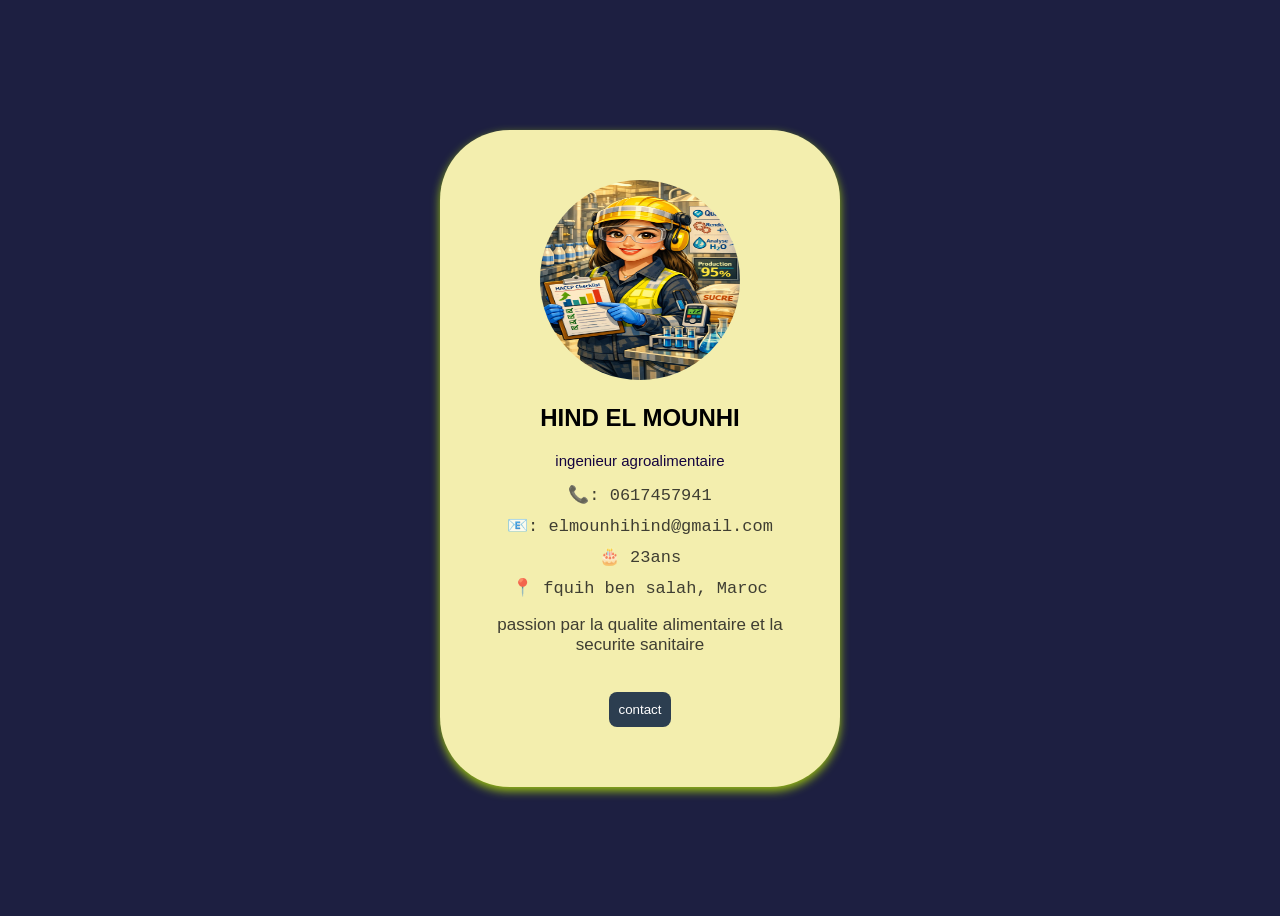
<file: index.html>
<!DOCTYPE html>
<html lang="fr">
<head>
    <meta charset="UTF-8">
    <meta name="viewport" content="width=device-width, initial-scale=1.0">
    <title>carte profile</title>
    <link href="https://fonts.googleapis.com/css2?family=Dancing+Script:wght@400..700&display=swap" rel="stylesheet">
    <link rel="stylesheet" href="styles.css">
</head>
<body>
    <div class="card">
        <img src="photo.jpeg" alt="photo" width ="100px">
        <h2> HIND EL MOUNHI</h2>
        <p class="title"> ingenieur agroalimentaire </p>
    <div class="info">
        <i class="fa fa phone"></i>
        <samp> 📞: 0617457941</samp>
        
    </div>
    <div class="info">
        <i class="fa fa email"></i>
        <samp> 📧: elmounhihind@gmail.com </samp>
    </div>
    <div class="info">
        <i class="fa fa cake"></i>
        <samp> 🎂 23ans </samp> 
        <div class="info">
        <i class="fa fa location"></i>
        <samp> 📍 fquih ben salah, Maroc </samp>
    </div>
    <div>
        <p> passion par la qualite alimentaire et la securite sanitaire</p>
         <button> contact</button>
    </div
</body>
</html>
</file>
<file: styles.css>
body {
    font-family: 'Segoe UI', sans-serif;
    background: #1d1f41;
    display: flex;
    justify-content: center;
    align-items: center;
    height: 100vh;
}

/* Carte */
.card {
    background: rgb(243, 238, 174);
    width: 300px;
    padding: 50px;
    text-align: center;
    border-radius: 70px;
    box-shadow: 0 4px 10px rgba(174, 219, 11, 0.856);
}

/* Image */
.card img {
    width: 200px;
    border-radius: 50%;
    height: 200px;
}

/* Nom */
.card h2 {
    margin: 20px 0;
}

/* Titre */
.title {
    color: rgb(20, 4, 63);
    font-size: 15px;
}

/* Infos (numéro + âge) */
.info {
    margin: 10px 0;
    font-size: 17px;
    color: #121213cc;
}

/* Bouton */
button {
    margin-top: 20px;
    padding: 10px;
    border: none;
    background: #2c3e50;
    color: white;
    border-radius: 8px;
    cursor: pointer;
}

button:hover {
    background: #2276ca;
}
</file>
